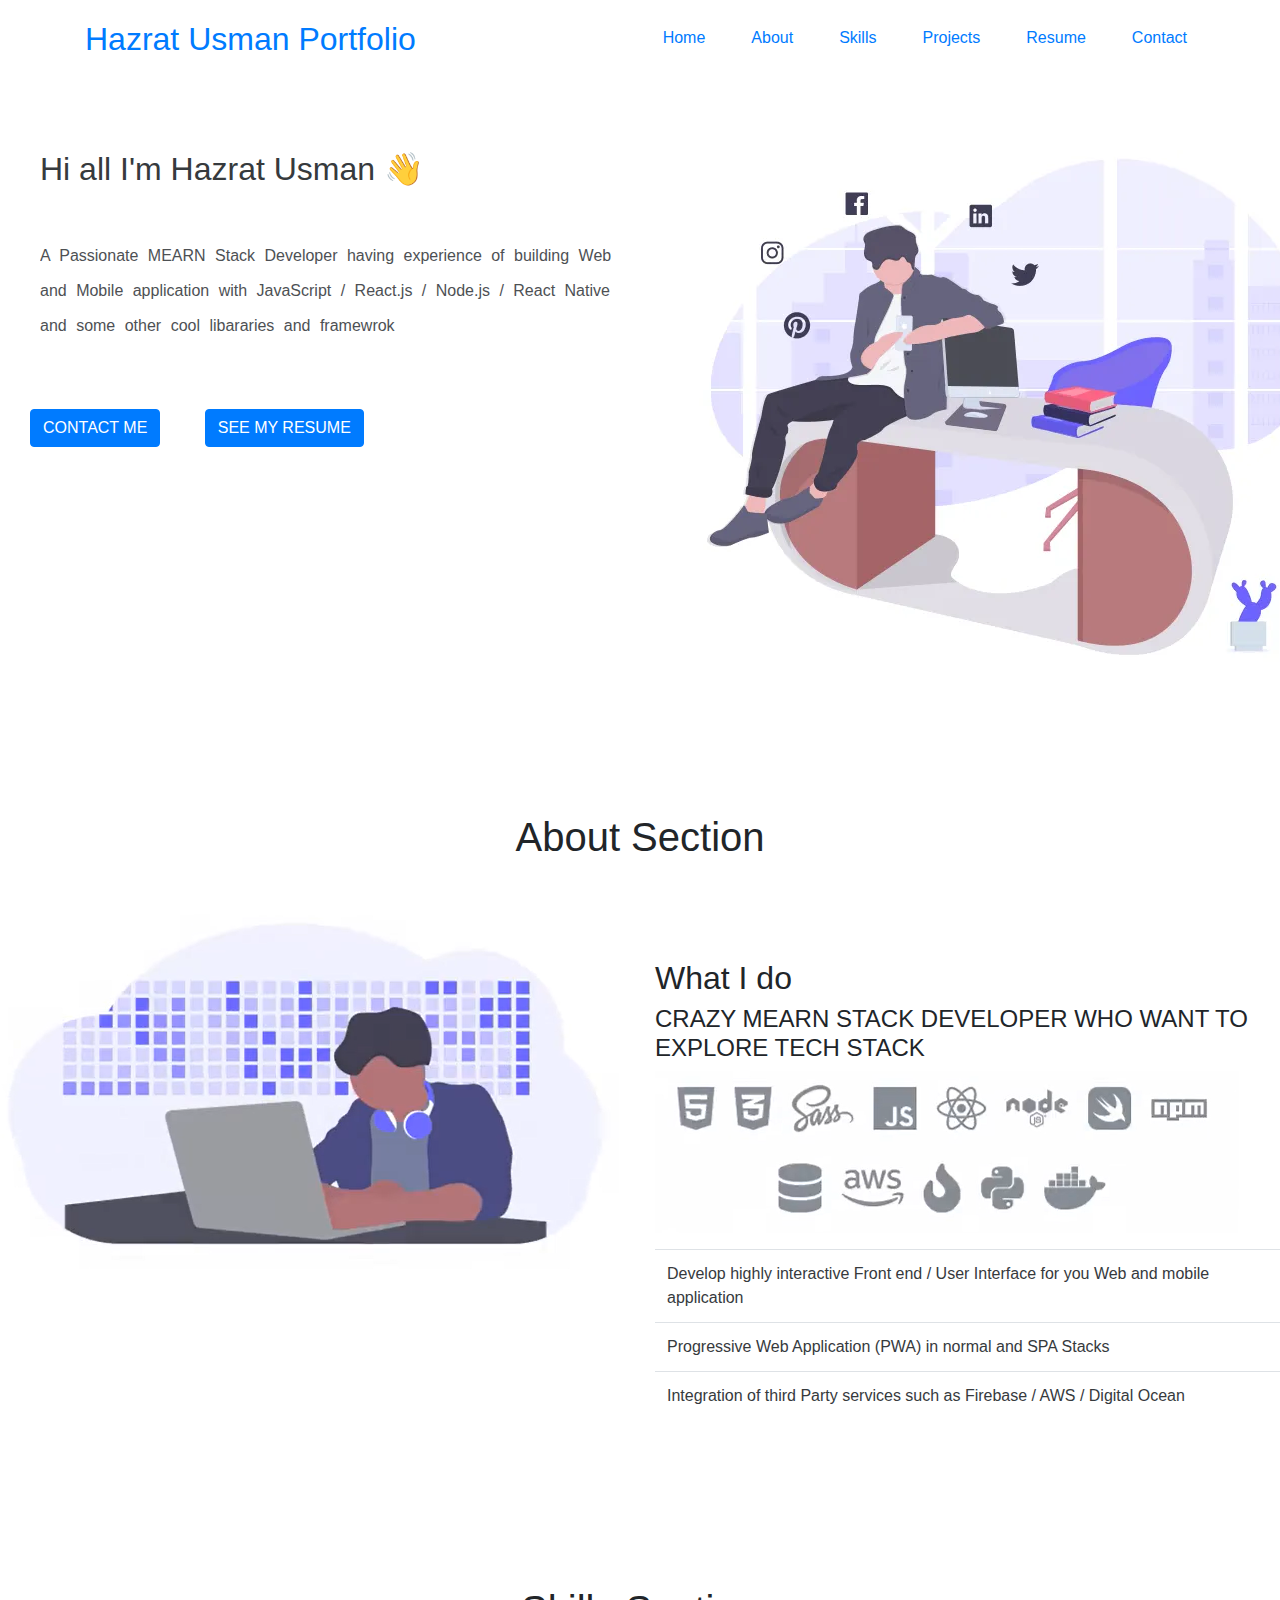
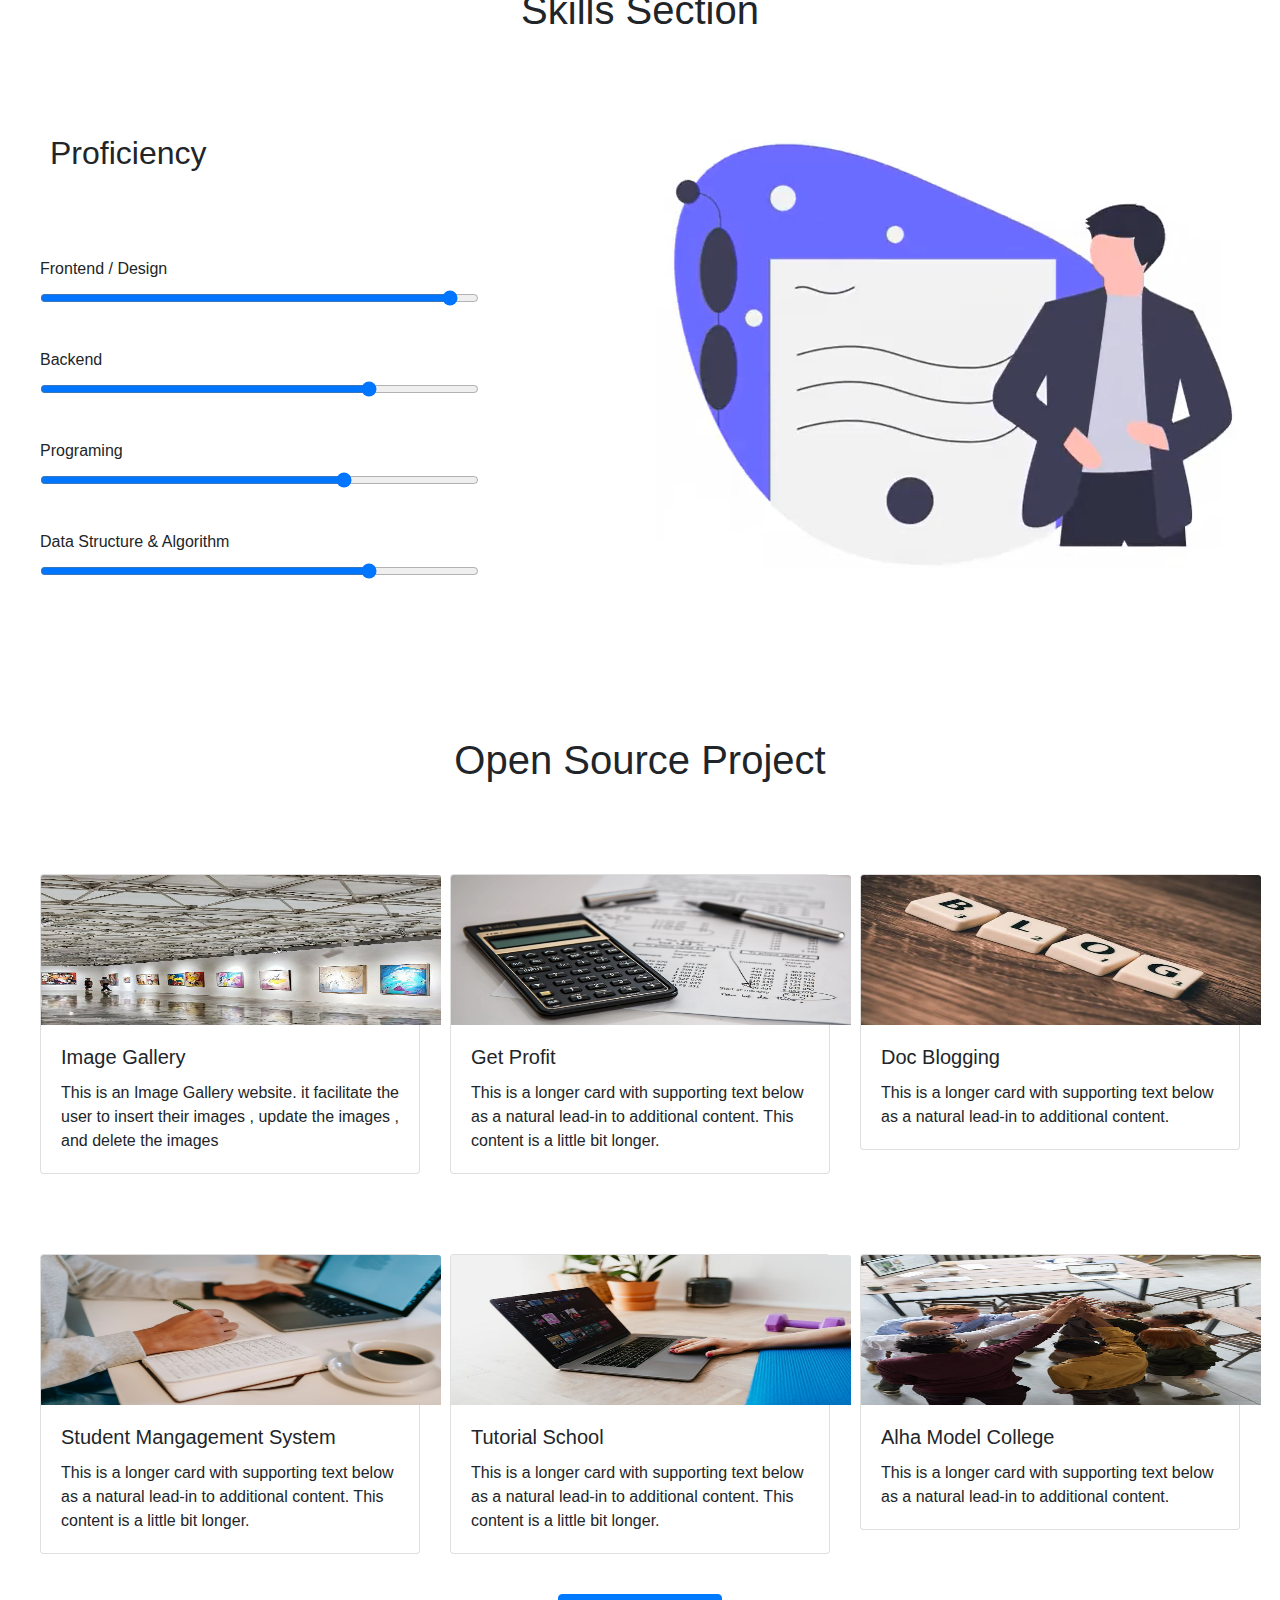
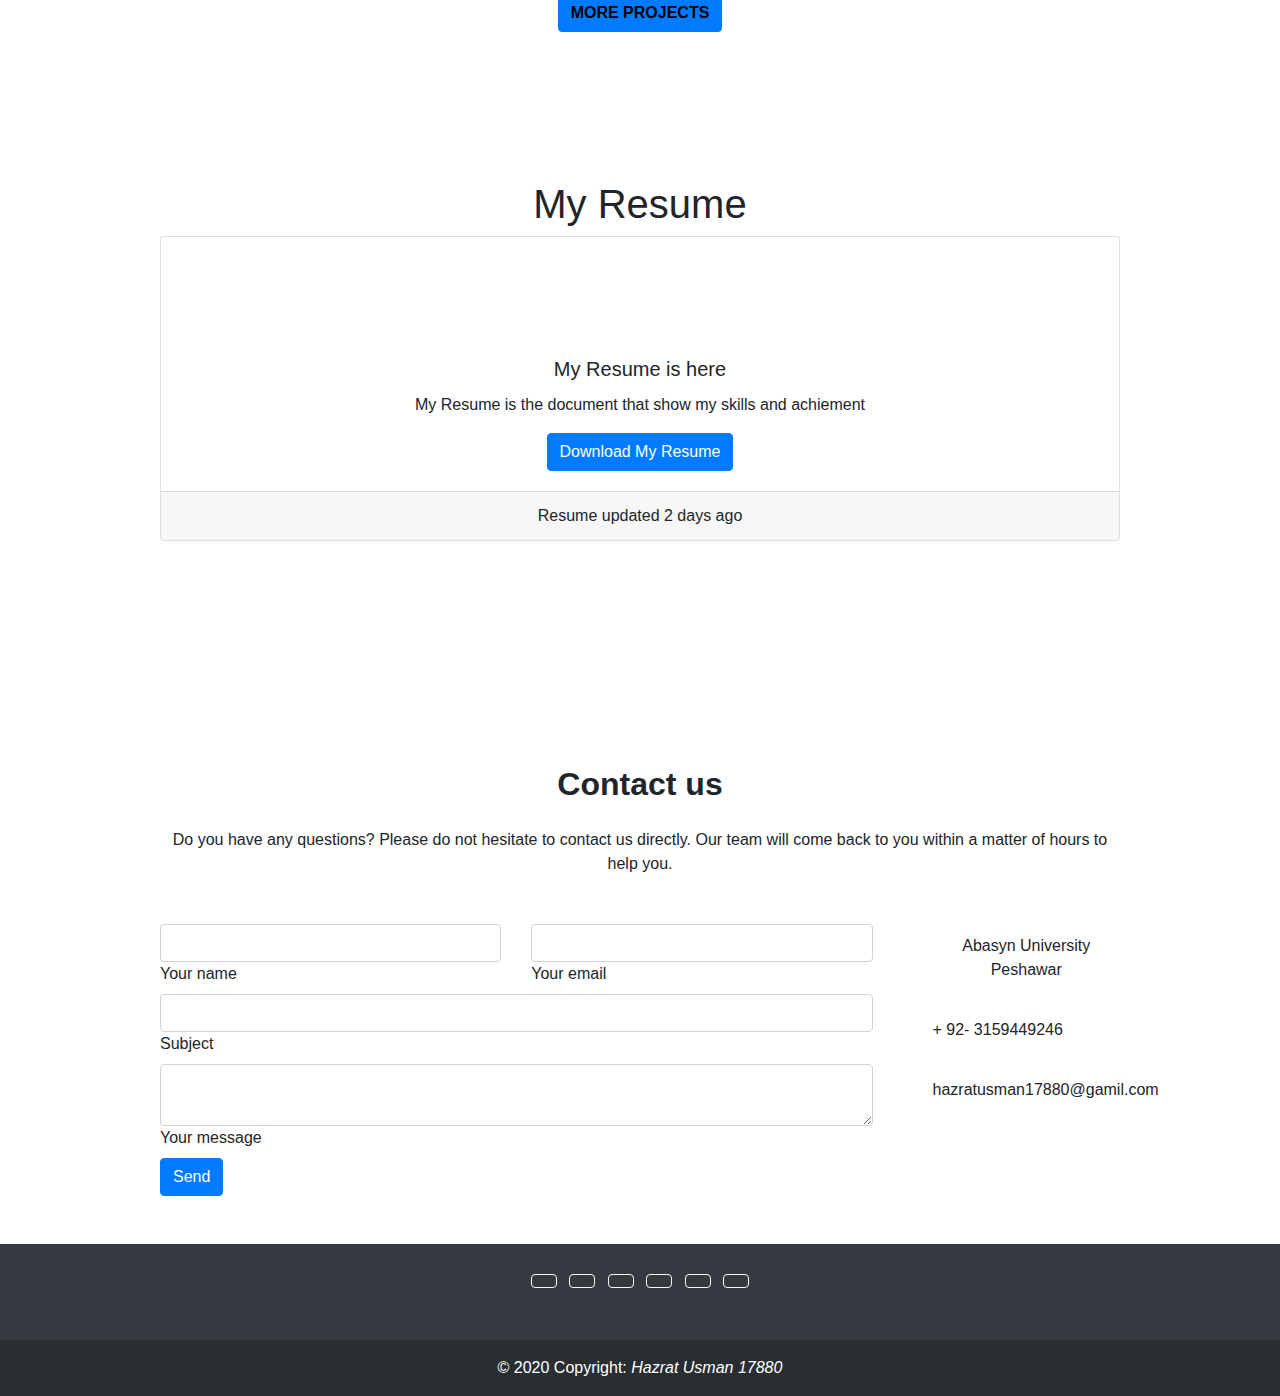
<file: portfolio/index.html>
<!DOCTYPE html>
<html lang="en">

<head>
    <meta charset="UTF-8">
    <meta name="viewport" content="width=device-width, initial-scale=1.0">
    <link rel="stylesheet" href="index.css">
    <title>Project</title>
    <link rel="stylesheet" href="https://cdnjs.cloudflare.com/ajax/libs/font-awesome/6.4.2/css/all.min.css"
        integrity="sha512-z3gLpd7yknf1YoNbCzqRKc4qyor8gaKU1qmn+CShxbuBusANI9QpRohGBreCFkKxLhei6S9CQXFEbbKuqLg0DA=="
        crossorigin="anonymous" referrerpolicy="no-referrer" />
    <!-- Include Bootstrap CSS -->
    <link href="https://maxcdn.bootstrapcdn.com/bootstrap/4.5.2/css/bootstrap.min.css" rel="stylesheet">
</head>

<body>

    <nav class="navbar navbar-expand-lg navbar-white bg-white fixed-top">
        <div class="container ">
            <!-- Logo or Brand -->
            <a class="navbar-brand" href="#">
                <h2>Hazrat Usman Portfolio</h2>
            </a>

            <!-- Toggler button for small screens -->
            <button class="navbar-toggler" type="button" data-toggle="collapse" data-target="#navbarNav"
                aria-controls="navbarNav" aria-expanded="false" aria-label="Toggle navigation">
                <span class="navbar-toggler-icon"></span>
            </button>

            <!-- Navigation Links -->
            <div class="collapse navbar-collapse justify-content-end" id="navbarNav">
                <ul class="navbar-nav">
                    <li class="nav-item active">
                        <a class="nav-link" href="#">Home <span class="sr-only"></span></a>
                    </li>
                    <li class="nav-item">
                        <a class="nav-link" href="#about">About</a>
                    </li>
                    <li class="nav-item">
                        <a class="nav-link" href="#Skills">Skills</a>
                    </li>
                    <li class="nav-item">
                        <a class="nav-link" href="#project">Projects</a>
                    </li>
                    <li class="nav-item">
                        <a class="nav-link" href="#resume">Resume</a>
                    </li>
                    <li class="nav-item">
                        <a class="nav-link" href="#contact">Contact</a>
                    </li>
                </ul>
            </div>
        </div>
    </nav>


    <!-- the intro section is here  -->
    <div class="container-intro">
        <div class="row">
            <div class="col-6">
                <h2 class="intro-title">Hi all I'm Hazrat Usman 👋</h2>
                <p class="intro-desc">A Passionate MEARN Stack Developer having experience of building Web and Mobile
                    application with JavaScript / React.js / Node.js / React Native and some other cool libararies and
                    framewrok
                </p>
                <ul>
                    <li class="icons"><a href="#"><i class="fa-brands fa-github"></i></a></li>
                    <li class="icons"><a href="#"><i class="fa-brands fa-linkedin-in"></i></a></li>
                    <li class="icons"><a href="#"><i class="fa-brands fa-google"></i></a></li>
                    <li class="icons"><a href="#"><i class="fa-brands fa-instagram"></i></a></li>
                    <li class="icons"><a href="#"><i class="fa-brands fa-twitter"></i></a></li>
                    <li class="icons"><a href="#"><i class="fa-brands fa-whatsapp"></i></a></li>
                    <li class="icons"><a href="#"><i class="fa-brands fa-facebook"></i></a></li>
                </ul>
                <div class="buttons">
                    <button class="btn btn-primary" id="btn-contact">CONTACT ME</button>
                    <button class="btn btn-primary" id="btn-resume">SEE MY RESUME</button>
                </div>
            </div>
            <div class="col-6" class="intro-image">
                <img src="intro.webp" alt="the intro image">
            </div>
        </div>
    </div>


    <!-- about section coding is here  -->
<P id="about"></P>
    <div class="container-about">
        <h1 class="text-center  about-sec">About Section</h1>

        <!-- what can i do section  -->
        <div class="row">
            <div class="col-6">
                <img src="intro second.PNG" alt="the second intro image">
            </div>
            <div class="col-6 mt-5">
                <h2>What I do </h2>
                <h4>CRAZY MEARN STACK DEVELOPER WHO WANT TO EXPLORE TECH STACK</h4>
                <img src="third.PNG" alt="this is the third image">
                <table class="table">
                    <ul>
                        <tr>
                            <td class="about-intro"><i class="fa-solid fa-bolt text-warning"></i> Develop highly
                                interactive Front end /
                                User Interface for you Web and mobile application</td>
                        </tr>
                        <tr>
                            <td class="about-intro"><i class="fa-solid fa-bolt text-warning"></i> Progressive Web
                                Application (PWA) in
                                normal and SPA Stacks</td>
                        </tr>
                        <td class="about-intro"><i class="fa-solid fa-bolt text-warning"></i> Integration of third Party
                            services such as
                            Firebase / AWS / Digital Ocean</td>
                    </ul>
                </table>
            </div>
        </div>
    </div>

    
    <!-- proficiency section is here  -->
    <p id="Skills"></p>
    <h1 class="text-center  skill-sec">Skills Section</h1>
    <div class="row proficiency-container mt-3">
        <div class="col-6">
            <h2 class="proficiency">Proficiency</h2>
            <div class="pro-details">
                <label for="customRange1" class="form-label">Frontend / Design</label><br>
                <input type="range" class="form-range w-75" value="95" id="customRange1"> <br>

                <label for="customRange2" class="form-label">Backend</label><br>
                <input type="range" class="form-range w-75" value="76" id="customRange2"> <br>


                <label for="customRange2" class="form-label">Programing</label><br>
                <input type="range" class="form-range w-75" value="70" id="customRange2"> <br>


                <label for="customRange2" class="form-label">Data Structure & Algorithm</label><br>
                <input type="range" class="form-range w-75" value="76" id="customRange2">
            </div>

        </div>

        <!-- proficiency image is here  -->
        <div class="col-6 mt-5">
            <img src="fourth.PNG" alt="skills image">
        </div>


    </div>

    <p id="project"></p>
    <!-- the open source project coding is here  -->
    <h1 class="text-center project-sec">Open Source Project</h1>
    <div class="row row-cols-1 row-cols-md-3 g-4  pro-types">
        <div class="col">
            <div class="card">
                <img src="gallery.jpeg" class="card-img-top" alt="...">
                <div class="card-body">
                    <h5 class="card-title">Image Gallery</h5>
                    <p class="card-text">This is an Image Gallery website. it facilitate the user to insert their images , update the images , and delete the images</p>
                </div>
            </div>
        </div>
        <div class="col">
            <div class="card">
                <img src="accounting.webp" class="card-img-top" alt="...">
                <div class="card-body">
                    <h5 class="card-title">Get Profit</h5>
                    <p class="card-text">This is a longer card with supporting text below as a natural lead-in to
                        additional content. This content is a little bit longer.</p>
                </div>
            </div>
        </div>
        <div class="col">
            <div class="card">
                <img src="blog.webp" class="card-img-top" alt="...">
                <div class="card-body">
                    <h5 class="card-title">Doc Blogging</h5>
                    <p class="card-text">This is a longer card with supporting text below as a natural lead-in to
                        additional content.</p>
                </div>
            </div>
        </div>

    </div>
    </div>

    <!-- the project second row  -->

    <div class="row row-cols-1 row-cols-md-3 g-4  pro-types">
        <div class="col">
            <div class="card">
                <img src="sms.jpeg" class="card-img-top" alt="...">
                <div class="card-body">
                    <h5 class="card-title">Student Mangagement System</h5>
                    <p class="card-text">This is a longer card with supporting text below as a natural lead-in to
                        additional content. This content is a little bit longer.</p>
                </div>
            </div>
        </div>
        <div class="col">
            <div class="card">
                <img src="toturials.jpeg" class="card-img-top" alt="...">
                <div class="card-body">
                    <h5 class="card-title">Tutorial School</h5>
                    <p class="card-text">This is a longer card with supporting text below as a natural lead-in to
                        additional content. This content is a little bit longer.</p>
                        
                </div>
            </div>
        </div>
        <div class="col">
            <div class="card">
                <img src="company.jpeg" class="card-img-top" alt="...">
                <div class="card-body">
                    <h5 class="card-title">Alha Model College</h5>
                    <p class="card-text">This is a longer card with supporting text below as a natural lead-in to
                        additional content.</p>
                </div>
            </div>
        </div>

    </div>
    <div class="d-grid gap-2 more-project-btn">
        <div class="row">
            <div class="col-md-12 text-center">
                <!-- Your button goes here -->
                <button class="btn btn-primary"><a href="#">MORE PROJECTS</a></button>
            </div>
        </div>
        
      </div>
    </div>

<p id="resume"></p>
    <!-- ----- Resume Section -----------  -->
    <h1 class="text-center mt-5" >My Resume</h1>
    <div class="card text-center mt-5 w-75 m-auto" id="resume">
        
        <div class="card-body">
          <h5 class="card-title">My Resume is here</h5>
          <p class="card-text">My Resume is the document that show my skills and achiement </p>
          <a href="https://drive.google.com/file/d/1XEeRVjckE7v7pfzBQh_6UIwb_drWvwXr/view?usp=drivesdk" class="btn btn-primary">Download My Resume</a>
        </div>
        <div class="card-footer text-body-secondary">
          Resume updated 2 days ago
        </div>
      </div>


      <!-- ------- content information --------------  -->
      <!--Section: Contact v.2-->
<section class="mb-4 w-75 m-auto" id="contact">

    <!--Section heading-->
    <h2 class="h1-responsive font-weight-bold text-center my-4" id="contact">Contact us</h2>
    <!--Section description-->
    <p class="text-center w-responsive mx-auto mb-5">Do you have any questions? Please do not hesitate to contact us directly. Our team will come back to you within
        a matter of hours to help you.</p>

    <div class="row">

        <!--Grid column-->
        <div class="col-md-9 mb-md-0 mb-5">
            <form id="contact-form" name="contact-form" action="mail.php" method="POST">

                <!--Grid row-->
                <div class="row">

                    <!--Grid column-->
                    <div class="col-md-6">
                        <div class="md-form mb-0">
                            <input type="text" id="name" name="name" class="form-control">
                            <label for="name" class="">Your name</label>
                        </div>
                    </div>
                    <!--Grid column-->

                    <!--Grid column-->
                    <div class="col-md-6">
                        <div class="md-form mb-0">
                            <input type="text" id="email" name="email" class="form-control">
                            <label for="email" class="">Your email</label>
                        </div>
                    </div>
                    <!--Grid column-->

                </div>
                <!--Grid row-->

                <!--Grid row-->
                <div class="row">
                    <div class="col-md-12">
                        <div class="md-form mb-0">
                            <input type="text" id="subject" name="subject" class="form-control">
                            <label for="subject" class="">Subject</label>
                        </div>
                    </div>
                </div>
                <!--Grid row-->

                <!--Grid row-->
                <div class="row">

                    <!--Grid column-->
                    <div class="col-md-12">

                        <div class="md-form">
                            <textarea type="text" id="message" name="message" rows="2" class="form-control md-textarea"></textarea>
                            <label for="message">Your message</label>
                        </div>

                    </div>
                </div>
                <!--Grid row-->

            </form>

            <div class="text-center text-md-left">
                <a class="btn btn-primary" onclick="document.getElementById('contact-form').submit();">Send</a>
            </div>
            <div class="status"></div>
        </div>
        <!--Grid column-->

        <!--Grid column-->
        <div class="col-md-3 text-center">
            <ul class="list-unstyled mb-0">
                <li><i class="fas fa-map-marker-alt fa-2x"></i>
                    <p>Abasyn University Peshawar</p>
                </li>

                <li><i class="fas fa-phone mt-4 fa-2x"></i>
                    <p>+ 92- 3159449246</p>
                </li>

                <li><i class="fas fa-envelope mt-4 fa-2x"></i>
                    <p>hazratusman17880@gamil.com</p>
                </li>
            </ul>
        </div>
        <!--Grid column-->

    </div>

</section>
<!--Section: Contact v.2-->



<!-- --------- footer section is here  --><footer class="bg-dark text-center text-white">
  <!-- Grid container -->
  <div class="container p-4 pb-0 mt-5">
    <!-- Section: Social media -->
    <section class="mb-4">
      <!-- Facebook -->
      <a class="btn btn-outline-light btn-floating m-1" href="#!" role="button"
        ><i class="fab fa-facebook-f"></i
      ></a>

      <!-- Twitter -->
      <a class="btn btn-outline-light btn-floating m-1" href="#!" role="button"
        ><i class="fab fa-twitter"></i
      ></a>

      <!-- Google -->
      <a class="btn btn-outline-light btn-floating m-1" href="#!" role="button"
        ><i class="fab fa-google"></i
      ></a>

      <!-- Instagram -->
      <a class="btn btn-outline-light btn-floating m-1" href="#!" role="button"
        ><i class="fab fa-instagram"></i
      ></a>

      <!-- Linkedin -->
      <a class="btn btn-outline-light btn-floating m-1" href="#!" role="button"
        ><i class="fab fa-linkedin-in"></i
      ></a>

      <!-- Github -->
      <a class="btn btn-outline-light btn-floating m-1" href="#!" role="button"
        ><i class="fab fa-github"></i
      ></a>
    </section>
    <!-- Section: Social media -->
  </div>
  <!-- Grid container -->

  <!-- Copyright -->
  <div class="text-center p-3" style="background-color: rgba(0, 0, 0, 0.2);">
    © 2020 Copyright:
    <a class="text-white" href="https://mdbootstrap.com/"><i>Hazrat Usman 17880</i></a>
  </div>
  <!-- Copyright -->
</footer>






    <!-- Include Bootstrap JS and jQuery -->
    <script src="https://code.jquery.com/jquery-3.5.1.slim.min.js"></script>
    <script src="https://cdn.jsdelivr.net/npm/@popperjs/core@2.5.3/dist/umd/popper.min.js"></script>
    <script src="https://maxcdn.bootstrapcdn.com/bootstrap/4.5.2/js/bootstrap.min.js"></script>

</body>

</html>
</file>
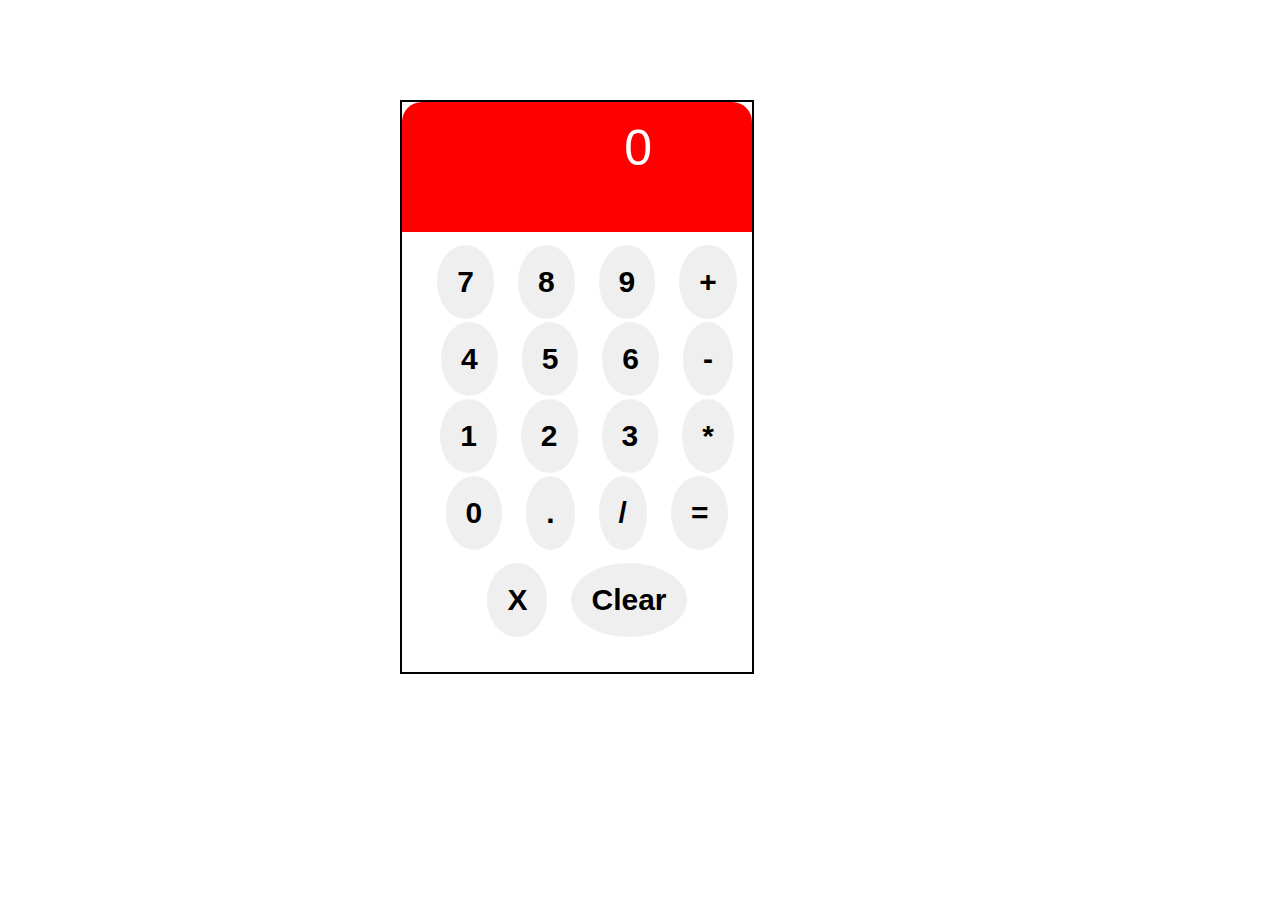
<file: task 2/index.html>
<!DOCTYPE html>
<html lang="en">
<head>
    <meta charset="UTF-8">
    <meta name="viewport" content="width=device-width, initial-scale=1.0">
    <link rel="stylesheet" href="index.css">
    <title>Document</title>
</head>
<body>
    

    <div class="container">
      <div class="title">
        
        
      </div>
      <div class="inputs">
        <input type="text" id="input"   placeholder="0" >
      </div>
      <div class="buttons">
        <button onclick="appendToDisplay('7')">7</button>
        <button  onclick="appendToDisplay('8')">8</button>
        <button onclick="appendToDisplay('9')">9</button>
        <button onclick="appendToDisplay('+')">+</button>
        <br>
        <button onclick="appendToDisplay('4')">4</button>
        <button onclick="appendToDisplay('5')">5</button>
        <button onclick="appendToDisplay('6')">6</button>
        <button onclick="appendToDisplay('-')">-</button>
        <br>
        <button onclick="appendToDisplay('1')">1</button>
        <button onclick="appendToDisplay('2')">2</button>
        <button onclick="appendToDisplay('3')">3</button>
        <button onclick="appendToDisplay('*')">*</button>
        <br>
        <button onclick="appendToDisplay('0')">0</button>
        <button onclick="appendToDisplay('.')">.</button>
        <button onclick="appendToDisplay('/')">/</button>
        <button onclick="calculateResult()">=</button>
        <br>
        <div class="clear">
          <button  onclick="OneValue()">X</button>
          <button onclick="clearDisplay()">Clear</button>
        </div>

      </div>

    </div>

    <script>
      function appendToDisplay(value) {
          var inputField = document.getElementById('input');
          var currentValue = inputField.value;
          currentValue += value;
          inputField.value = currentValue;
      }

      function clearDisplay() {
          var inputField = document.getElementById('input');
          inputField.value = '';
      }

      function calculateResult() {
          var inputField = document.getElementById('input');
          var expression = inputField.value;
          try {
              var result = eval(expression);
              inputField.value = result;
          } catch (error) {
              inputField.value = 'Error';
          }
      }
      function OneValue() {
    var inputField = document.getElementById('input');
    var currentValue = inputField.value;
    if (currentValue.length > 0) {
        currentValue = currentValue.slice(0, -1); // Remove the last character
        inputField.value = currentValue;
    }
}

  </script>


</html>
</file>
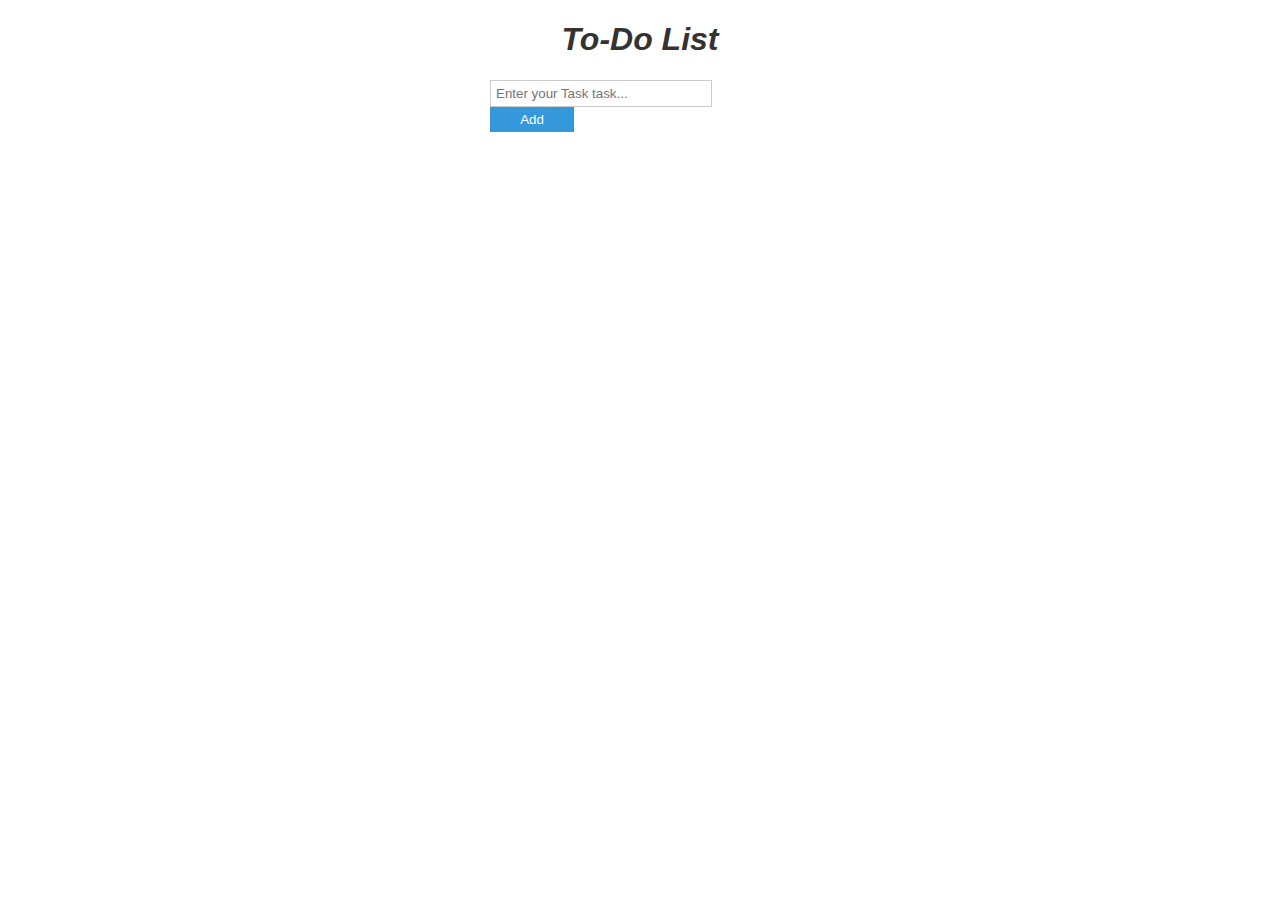
<file: To do list app/index.html>
<!DOCTYPE html>
<html>

<head>
    <title>Simple To-Do List</title>
    <link rel="stylesheet" href="index.css">
    <link href="https://cdn.jsdelivr.net/npm/bootstrap@5.0.2/dist/css/bootstrap.min.css" rel="stylesheet"
        integrity="sha384-EVSTQN3/azprG1Anm3QDgpJLIm9Nao0Yz1ztcQTwFspd3yD65VohhpuuCOmLASjC" crossorigin="anonymous">
</head>

<body>

    <div class="conatiner">
        <div class="row justify-content-center align-self-center">
            <div class="col-6">
                <div class="card mx-auto">
                    <div class="card-body">

                        <h1> <i> To-Do List </i></h1>
                        <div id="task-list">
                            <input type="text" id="task-input" placeholder="Enter your Task task...">
                            <button id="add-task">Add</button>


                        </div>
                    </div>
                </div>
            </div>
        </div>
    </div>

    <div class="conatiner">
        <div class="row justify-content-center align-self-center">
            <div class="col-6">
                <div class="card mx-auto">
                    <div class="card-body">

                        <ul id="tasks"></ul>
                    </div>
                </div>
            </div>
        </div>
    </div>
    <script src="index.js"></script>


</body>

</html>
</file>
<file: portfolio/index.css>
.container-intro{
    margin-top: 150px;
    
}
.container-intro ul ,li{
    list-style-type: none;
    text-decoration: none;
    display: flex;
    flex-direction: row;
    margin-left: 30px;
    margin-top: 10px;
    margin-bottom: 20px;
}
.icons a{
    font-size: 20px;
}
.icons a:hover{
    color:red;
}
.intro-title{
    padding-left: 40px;
    opacity: 0.9;
}
.intro-desc{
    padding-left: 40px;
    line-height: 35px;
    margin-top: 50px;
    opacity: 0.8;
    font-family: sans-serif;
    word-spacing: 5px;
}
.buttons{   
    margin-left: 30px;
    text-transform: capitalize;
    font-weight: bold;
}
#btn-contact{
    margin-left: 0px;
}
#btn-resume{
    margin-left: 40px;
}


/* about section coding is here  */

.about-intro{
    opacity: 0.9;
}
.about-sec{
    margin-top: 150px;
    margin-bottom: 50px;
}
.skill-sec{
    margin-top: 150px;
    margin-bottom: 50px;
}
.proficiency{
    margin-left: 50px;
    margin-top: 50px;
    margin-bottom: 50px;
}
.proficiency-container{
    display: flex;
    margin-top:69px;
    
}
.proficiency img{
    width: 400px;
    height: 400px;
}
.pro-details{
    padding-left: 40px;
}
.pro-details label{
    padding-top: 35px;
}
.pro-details input{
    width: 23px;
}

.project-sec{
    margin-top: 150px;
    margin-bottom: 50px;
}
.pro-types{
    padding: 40px;
}
.card .card-img-top{
    width: 400px;
    height: 150px;
}
.more-project-btn a{
    color: black;
    font-weight: bold;
}


/* resume  */
#resume{
    padding-top: 100px;
}

 /* contact  */
 #contact{
    padding-top: 100px;
 }
</file>
<file: task 2/index.css>
body{
    margin: 0;
    padding: 0;
}
.container{
    border: 2px solid black;
    align-items: center;
    justify-content: center;
    text-align: center;
    width: 350px;
    height: 570px;
    margin:100px 400px;
}
.inputs{
    background-color: red;
    height: 130px;
    border-top-right-radius: 20px;
    border-top-left-radius: 20px;
}
.inputs input,::placeholder{
    background-color: red;
    margin-top: 20px;
    width: 80%;
    height: 50px;
    border: none;
    text-align: right;
    color: white;
    font-size: 50px;
    padding-right: 20px;

}
.buttons{
    margin-top: 10px;
    
    
   
}
 button{
    margin-left: 20px;
    margin-top: 3px;
    border: none;
    border-radius: 50%;
   text-align: center;
   font-size: 30px;
   padding: 20px;
   font-weight: bold;
   
}
button:hover{
    background-color: red;
}
.clear{
    padding-top: 10px;
}
</file>
<file: To do list app/index.css>
body {
    font-family: Arial, sans-serif;
    text-align: center;
}

h1 {
    color: #333;
}


#task-list {
    margin: 20px auto;
    width: 300px;
    text-align: left;
}

#task-input {
    width: 70%;
    padding: 5px;
    border: 1px solid #ccc;
}

#add-task {
    width: 28%;
    padding: 5px;
    border: none;
    background-color: #3498db;
    color: #fff;
    cursor: pointer;
}

ul {
    list-style: none;
    padding: 0;
}

li {
    margin: 5px 0;
}

button.delete {
    background-color: #e74c3c;
    color: #fff;
    border: none;
    padding: 3px 10px;
    margin-left: 30px;
    cursor: pointer;
}

button.edit {
    background-color: #f39c12;
    color: #fff;
    border: none;
    padding: 3px 10px;
    margin-left: 5px;
    cursor: pointer;
}
</file>
